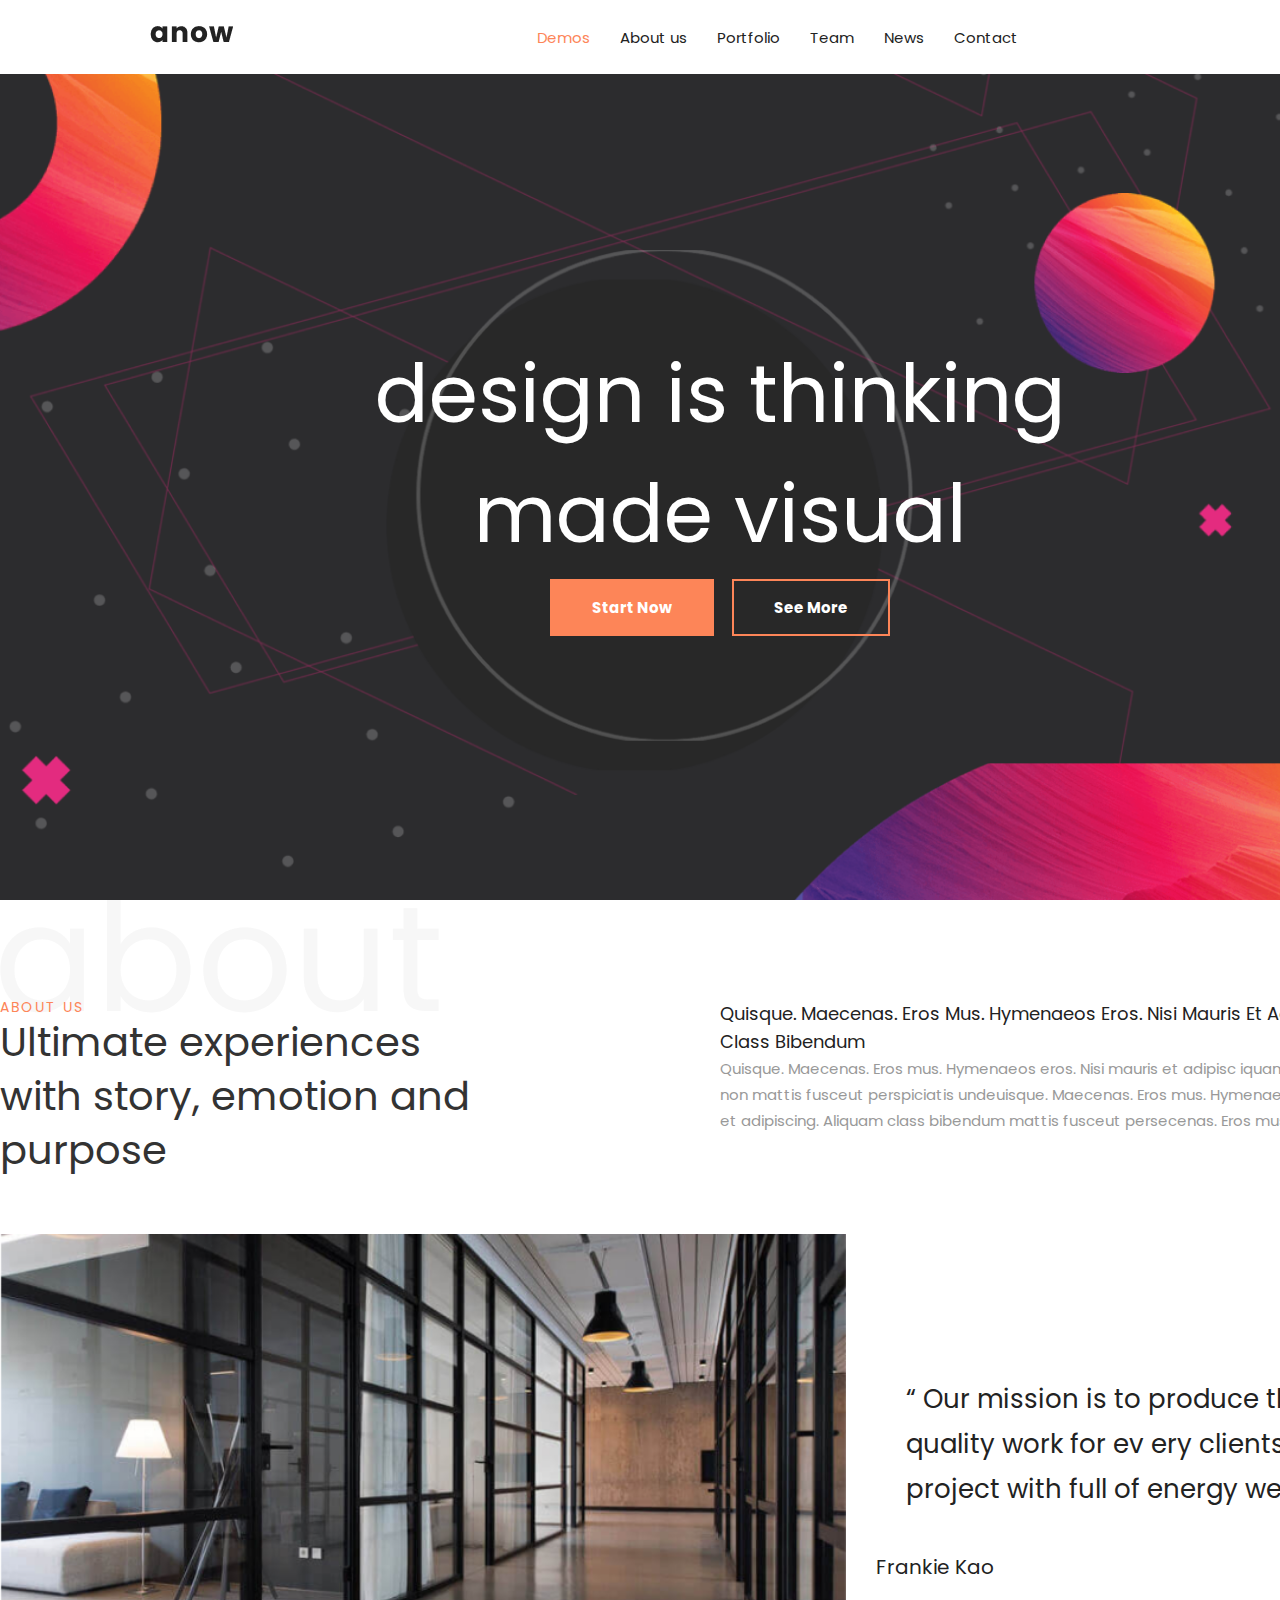
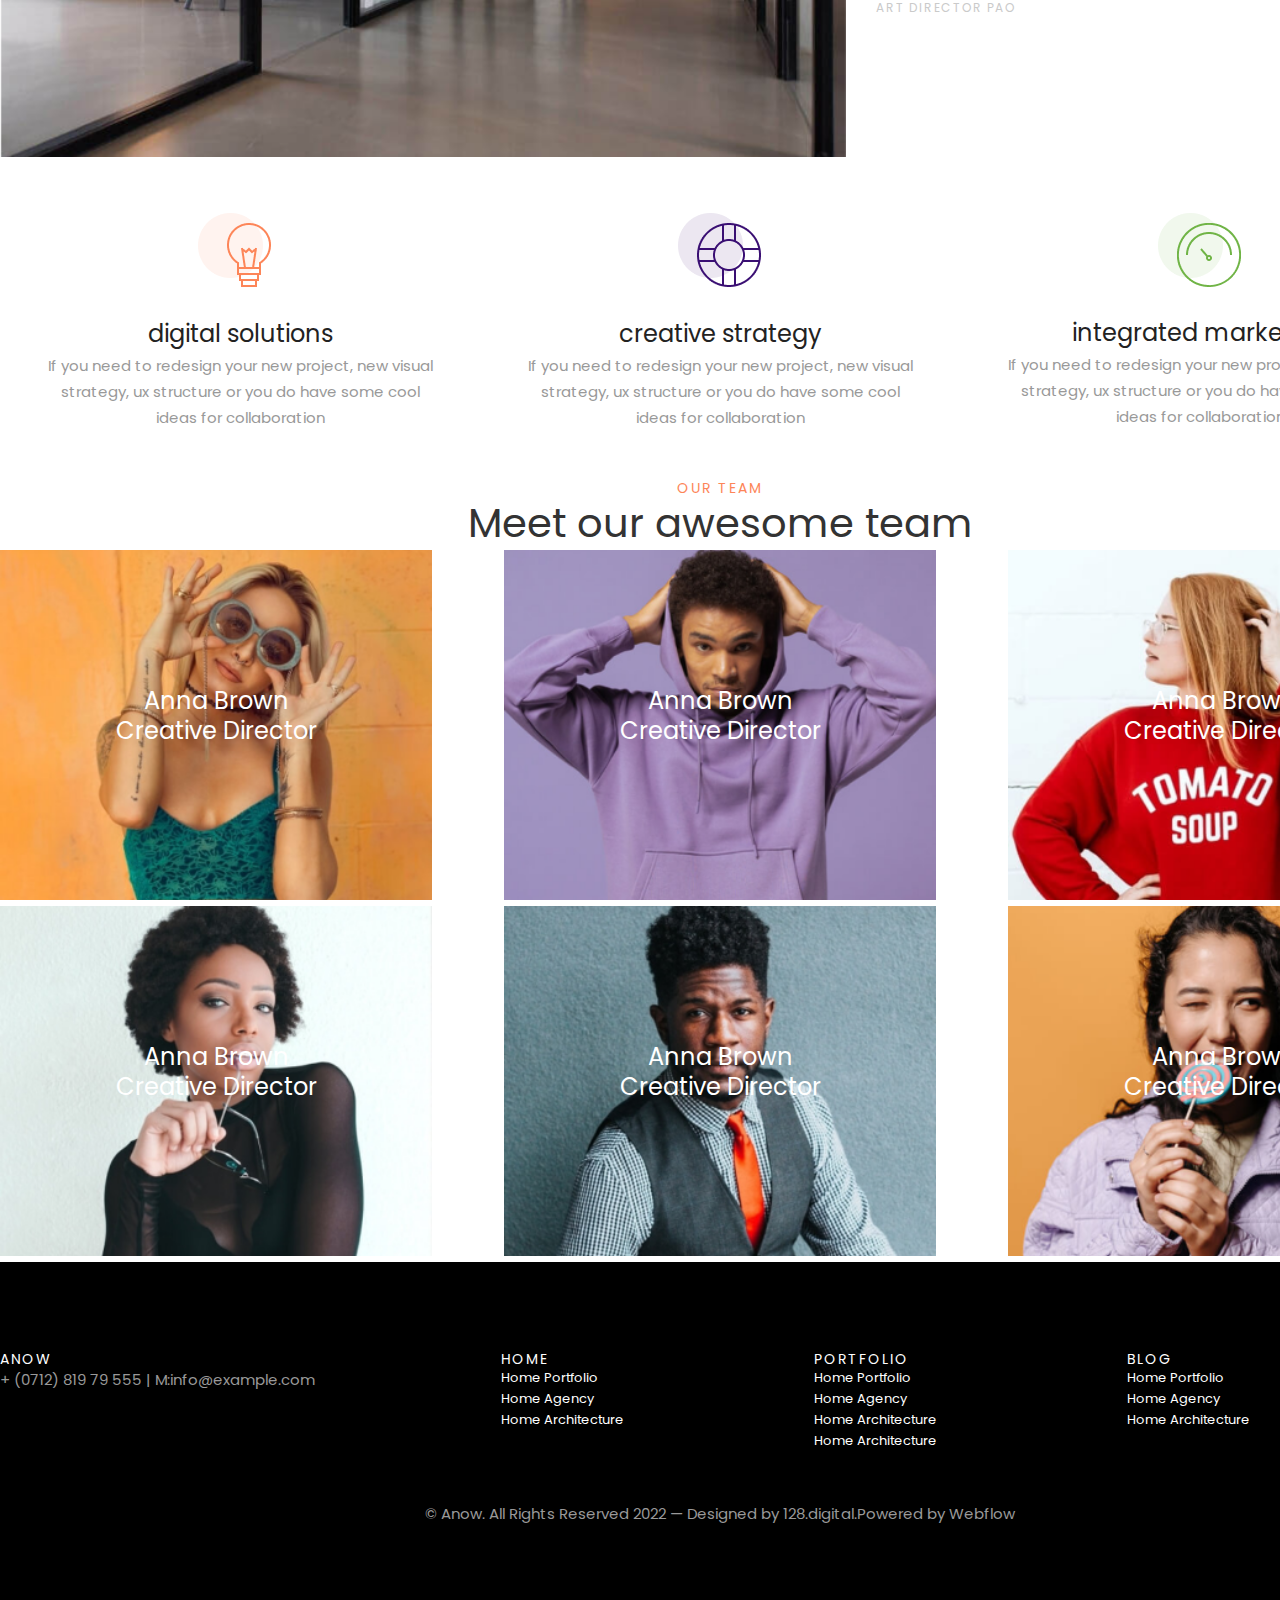
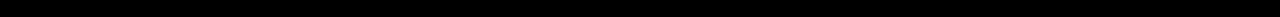
<file: index.html>
<!DOCTYPE html>
<html lang="en">
<head>
	<meta charset="UTF-8">
	<meta name="viewport" content="width=device-width, initial-scale=1.0">
	<title>ANOW</title>
	<link rel="icon" href="img/logo.png">
	<link rel="preconnect" href="https://fonts.googleapis.com">
	<link rel="preconnect" href="https://fonts.gstatic.com" crossorigin>
	<link href="https://fonts.googleapis.com/css2?family=Poppins:ital,wght@0,400;0,700;1,400&display=swap" rel="stylesheet">
	<link rel="stylesheet" href="css/style.css">
</head>
<body>	
<!-- главная страница -->
<!-- навигация -->
<header>
	<div class="container">
	 	<nav class="nav-inner">
	 		<div class="logo">
	 			<img src="img/logo.png" alt=""></div>
	 		<div class="menu">
	 			<ul class="menu-item">
	 				<li><a href="" class="active">Demos</a></li>
	 				<li><a href="">About us </a></li>
	 				<li><a href="">Portfolio </a></li>
	 				<li><a href="">Team </a></li>
	 				<li><a href="">News </a></li>
	 				<li><a href="">Contact </a></li>
	 			</ul>
	 		</div>
	 	</nav>
	</div>
</header>

<!-- промо блок -->
<section class="promo">
	<div class="container">
		<div class="promo-inner">
			<div class="promo-txt">
				<h1>design is thinking
					made visual
				</h1>
			</div>
			<div class="promo-btn">
				<a href="" class="btn-full">Start Now</a>
				<a href="" class="btn-sroke">See More</a>
			</div>
		</div>
	</div>
</section>

<!-- блок about -->
<section class="about">
	<div class="container">
		<div class="about-inner">
			<div class="about-desc">
				<div>
					<h2>About us</h2>
					<h3>
						Ultimate experiences with story, emotion and purpose
					</h3>
			     </div>
			     <div>
					<p class="title">Quisque. Maecenas. Eros mus. Hymenaeos eros. Nisi mauris et adipiscing. Aliquam class bibendum</p>
					<p>Quisque. Maecenas. Eros mus. Hymenaeos eros. Nisi mauris et adipisc iquam class bibendum non mattis fusceut perspiciatis undeuisque. Maecenas. Eros mus. Hymenaeos eros. Nisi mauris et adipiscing. Aliquam class bibendum mattis fusceut persecenas. Eros mus</p>
				</div>
			</div>
			<div class="about-img">
				<div class="about-block-img">
					<img src="img/about.png" alt="about">
				</div>
				<div class="about-block-desc">
					<q>
						 Our mission is to produce the highest quality work for ev ery clients, on every project with full of energy we have 
					</q>
					<cite>Frankie Kao</cite>
					<p>ART DIRECTOR PAO</p>	
				</div>
			</div>
		</div>
	</div>
</section>


<!--  -->
<section class="advantage">
	<div class="container">
		<div class="advantage-inner">
			<!-- column1 -->
			<div class="advan-item">
				<img src="img/i_d.png" alt="">
				<h4>digital solutions</h4>
				<p>If you need to redesign your new project, new visual strategy, ux structure or you do have some cool ideas for collaboration</p>
			</div>
			<!-- / column1 -->

			<!-- column2 -->
			<div class="advan-item">
				<img src="img/i_c.png" alt="">
				<h4>creative strategy</h4>
				<p>If you need to redesign your new project, new visual strategy, ux structure or you do have some cool ideas for collaboration</p>
			</div>
			<!-- / column2 -->

			<!-- column3 -->
			<div class="advan-item">
				<img src="img/i_i.png" alt="">
				<h4>integrated marketing</h4>
				<p>If you need to redesign your new project, new visual strategy, ux structure or you do have some cool ideas for collaboration</p>
			</div>
			<!-- / column3 -->
		</div>
	</div>
</section>

<!--  -->
<section class="team">
	<div class="container">
		<div class="team-inner">
			<div class="team-header">
				<h2>Our team</h2>
				<h3>
					Meet our awesome team
				</h3>
		   </div>
		   <!-- галерея -->
		   <div class="team-gallery">
				<div class="team-gallery-items">
					<img src="img/t_1.png" alt="">
					<p class="team-user">Anna Brown</p>
					<p class="team-maneg">Creative Director</p>
				</div>

				<div class="team-gallery-items">
					<img src="img/t_2.png" alt="">
					<p class="team-user">Anna Brown</p>
					<p class="team-maneg">Creative Director</p>
				</div>

				<div class="team-gallery-items">
					<img src="img/t_3.png" alt="">
					<p class="team-user">Anna Brown</p>
					<p class="team-maneg">Creative Director</p>
				</div>

				<div class="team-gallery-items">
					<img src="img/t_4.png" alt="">
					<p class="team-user">Anna Brown</p>
					<p class="team-maneg">Creative Director</p>
				</div>

				<div class="team-gallery-items">
					<img src="img/t_5.png" alt="">
					<p class="team-user">Anna Brown</p>
					<p class="team-maneg">Creative Director</p>
				</div>

				<div class="team-gallery-items">
					<img src="img/t_6.png" alt="">
					<p class="team-user">Anna Brown</p>
					<p class="team-maneg">Creative Director</p>
				</div>
		   </div>
		</div>
	</div>
</section>

<!-- подвал  -->
<footer class="footer">
	<div class="container">
		<div class="footer-inner">
			<div class="footer-nav">
                  <div>
					 <h2>anow</h2>
					 <p>+ (0712) 819 79 555 | M:info@example.com</p>
				  </div>
				<!-- колонка навигации -->
				  <div>
					<h2>Home</h2>
					<ul>
						<li><a href="">Home Portfolio</a></li>
						<li><a href="">Home Agency</a></li>
						<li><a href="">Home Architecture</a></li>
					</ul>
				  </div>
				<!-- колонка навигации -->
				  <div>
					<h2>Portfolio</h2>
					<ul>
						<li><a href="">Home Portfolio</a></li>
						<li><a href="">Home Agency</a></li>
						<li><a href="">Home Architecture</a></li>
						<li><a href="">Home Architecture</a></li>
					</ul>
				  </div>
				 <!-- колонка навигации -->
				  <div>
					<h2>Blog</h2>
					<ul>
						<li><a href="">Home Portfolio</a></li>
						<li><a href="">Home Agency</a></li>
						<li><a href="">Home Architecture</a></li>
					</ul>
				  </div>
			</div>	
			<div class="footer-copy">
				<p>&copy; Anow. All Rights Reserved 2022 — Designed by
					128.digital.Powered by Webflow
				</p>
			</div>
		</div>
	</div>
</footer>

</body>
</html>
</file>
<file: css/style.css>
:root {
    --accent-color: #FD8558;
}

* {
    padding: 0;
    margin: 0;
    box-sizing: border-box;
}

body {
    background: #fff;
    font: 15px "Poppins", sans-serif;
    color: #222;
}

a {
    color: var(--accent-color);
}

h1 {
    font-size: 80px;
    font-weight: 400;
    color: #fff;
    width: 700px;
    text-align: center;
}


/*определили ширину контента*/

.container {
    width: 1440px;
    margin: 0 auto;
}

.nav-inner {
    width: 1140px;
    margin: 0 auto;
    display: flex;
    height: 74px;
    align-items: center;
}

.menu {
    width: 100%;
    display: flex;
    justify-content: center;
}

.menu-item {
    display: flex;
    list-style: none;
}

.menu-item li {
    margin-left: 30px;
}

.menu-item li a {
    text-decoration: none;
    color: inherit;
    /*наследуй от родителя*/
}

.menu-item li a.active {
    color: var(--accent-color);
}


/*promo*/

.promo {
    background: url(../img/bg_promo.png) no-repeat center;
    background-size: cover;
}

.promo-inner {
    min-height: calc(100vh - 74px);
    display: flex;
    flex-direction: column;
    justify-content: center;
    align-items: center;
}

.btn-sroke,
.btn-full {
    display: inline-block;
    text-decoration: none;
    padding: 15px 40px;
    font-weight: bold;
    margin: 5px 7px;
}

.btn-full {
    background: var(--accent-color);
    border: 2px solid var(--accent-color);
    color: #fff;
}

.btn-sroke {
    border: 2px solid var(--accent-color);
    color: #fff;
}


/*about*/

.about {
    margin-bottom: 50px;
}

.about-inner {
    background: url(../img/about_bg.png) no-repeat left top;
    padding-top: 100px;
}

.about-desc {
    display: flex;
    padding-bottom: 57px;
}

.about-desc>div {
    flex: 1 1 50%;
}

h2 {
    font-family: 'Poppins';
    font-style: normal;
    font-weight: 400;
    font-size: 14px;
    line-height: 15px;
    letter-spacing: 2px;
    text-transform: uppercase;
    color: #FD8558;
}

h3 {
    font-family: 'Poppins';
    font-style: normal;
    font-weight: 400;
    font-size: 40px;
    line-height: 54px;
    color: #333333;
    max-width: 500px;
}

p {
    color: #999999;
    font-size: 15px;
    line-height: 26px;
}

.title {
    font-style: normal;
    font-weight: 400;
    font-size: 18px;
    line-height: 28px;
    text-transform: capitalize;
    color: #222222;
}

.about-img {
    display: flex;
}

.about-block-img {
    flex: 1 1 60%;
    margin-right: 30px;
}

.about-block-img img {
    width: 100%;
}

.about-block-desc {
    flex: 1 1 40%;
    display: flex;
    flex-direction: column;
    justify-content: center;
}

.about q {
    font-style: normal;
    font-weight: 400;
    font-size: 26px;
    line-height: 45px;
    margin-left: 30px;
    margin-bottom: 45px
}

.about cite {
    font-style: normal;
    font-weight: 400;
    font-size: 20px;
    line-height: 20px;
    margin-bottom: 20px
}

.about-block-desc p {
    font-weight: 400;
    font-size: 12px;
    line-height: 22px;
    letter-spacing: 1.8px;
    color: #CACACA;
}


/*advantage*/

.advantage {
    margin-bottom: 50px;
}

.advantage-inner {
    display: flex;
}

.advan-item {
    flex: 1 1 33%;
    margin: 0 3%;
    text-align: center;
}

h4 {
    font-style: normal;
    font-weight: 400;
    font-size: 24px;
    line-height: 38px;
}


/* team */

.team-header {
    text-align: center;
}

.team-header h3 {
    max-width: 100%;
}

.team-gallery {
    display: flex;
    flex-flow: row wrap;
    justify-content: space-between;
}

.team-gallery-items {
    flex: 0 1 30%;
    position: relative;
}

.team-gallery-items p {
    position: absolute;
}

.team-user {
    width: 100%;
    text-align: center;
    top: calc(50% - 40px);
    font-size: 24px;
    text-transform: capitalize;
    color: #FFFFFF;
}

.team-maneg {
    width: 100%;
    text-align: center;
    top: calc(50% - 10px);
    font-size: 24px;
    color: #FFFFFF;
}

.team-gallery-items img {
    width: 100%;
    height: 350px;
    object-fit: cover;
}


/* footer */

.footer {
    padding: 90px 0;
    background: #000;
    color: #fff;
    font-size: 14px;
}

.footer-nav {
    display: flex;
    justify-content: space-between;
}

.footer-nav div {
    flex: 1 1 25%;
}

.footer-nav div:first-child {
    flex: 1 1 40%;
}

.footer ul {
    list-style: none;
    ;
}

.footer a {
    text-decoration: none;
    color: #fff;
    font-weight: normal;
    font-size: 13px;
    font-style: normal;
}

.footer h2 {
    color: #fff;
}

.footer-copy {
    padding: 50px 0 0 0;
    text-align: center;
}


/* адаптив версия */

@media screen and (max-width: 480px) {
    .container {
        width: 100%;
        margin: 0 10px;
    }
    .nav-inner {
        width: 100%;
        display: flex;
        height: 60px;
        align-items: center;
    }
    .menu {
        display: none;
    }
    h1 {
        font-size: 50px;
        width: 100%;
    }
    .about-desc {
        display: block;
        padding-bottom: 57px;
    }
    .about-img {
        display: block;
    }
    .advantage-inner {
        display: block;
    }
    .team-gallery {
        display: block;
    }
    .footer-nav {
        display: block;
        text-align: center;
    }
}

@media screen and (min-width: 481px) and (max-width: 1439px) {
    /* table */
}
</file>
